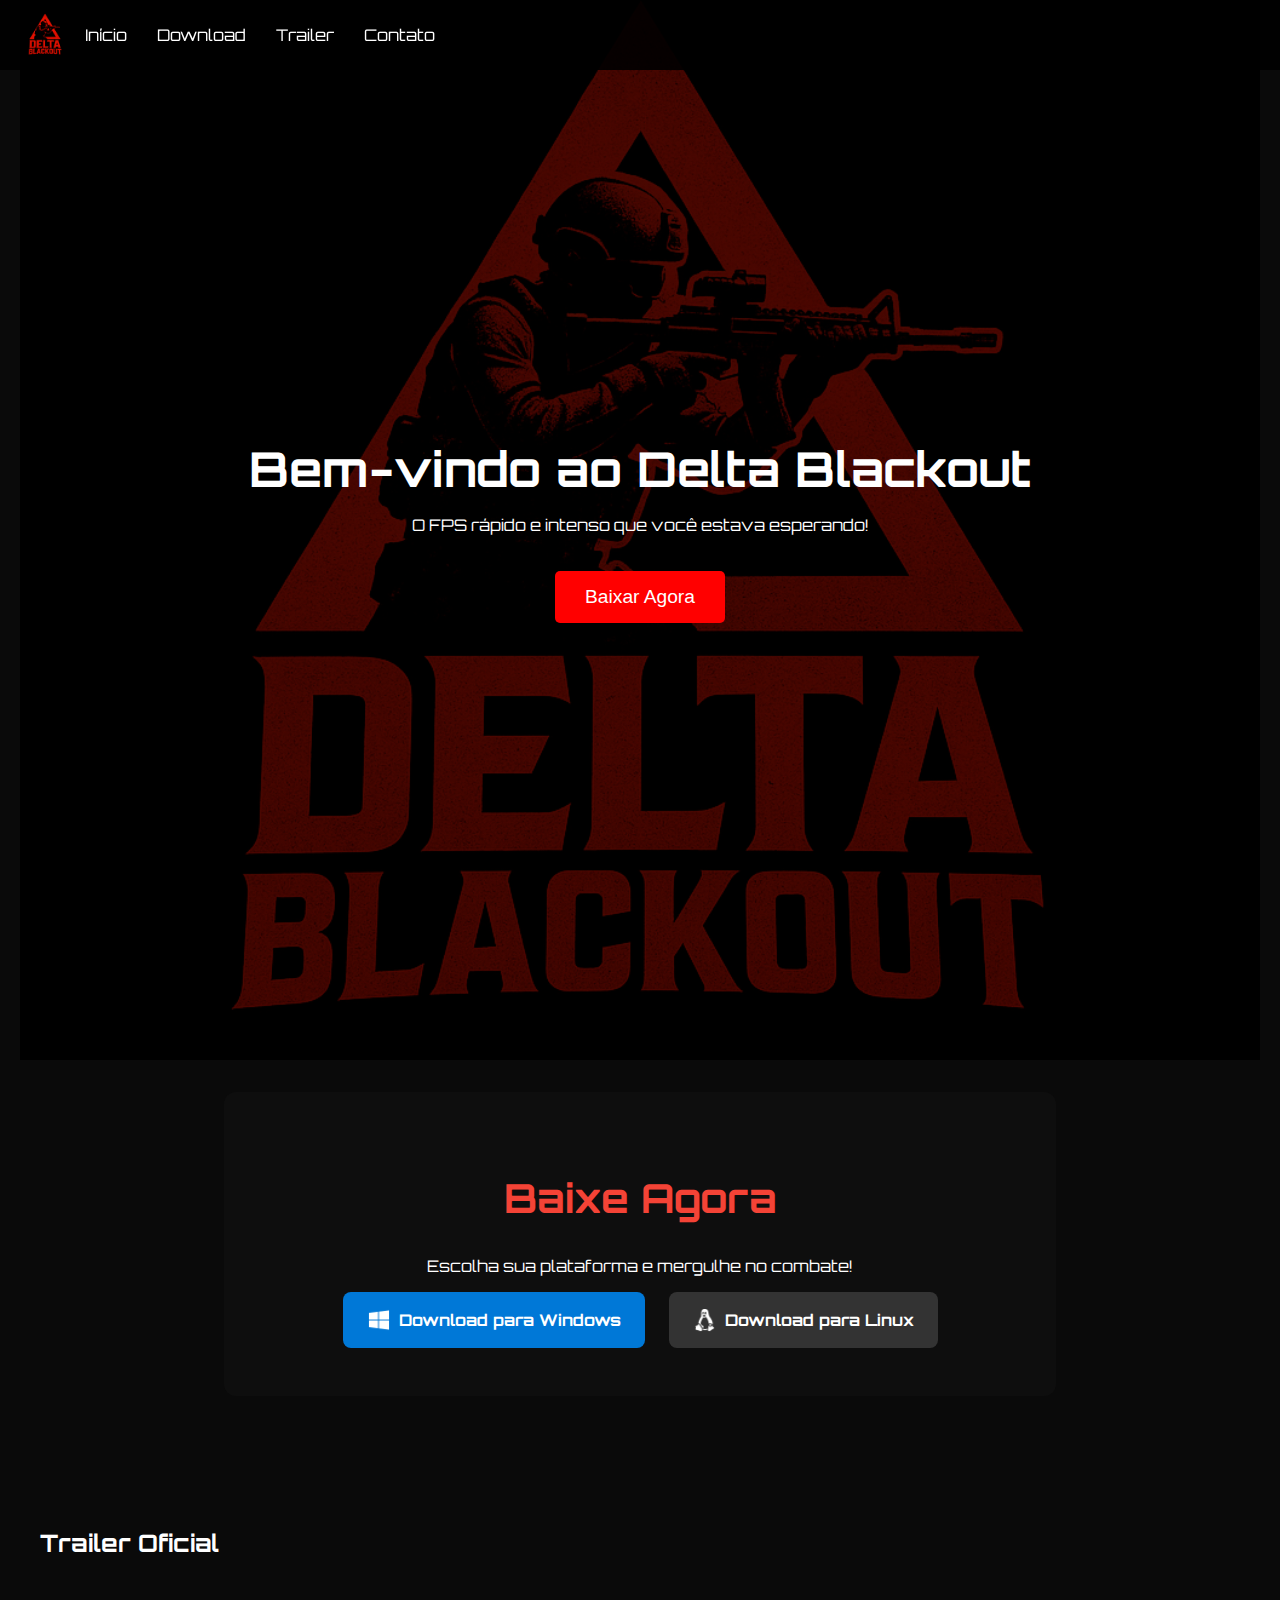
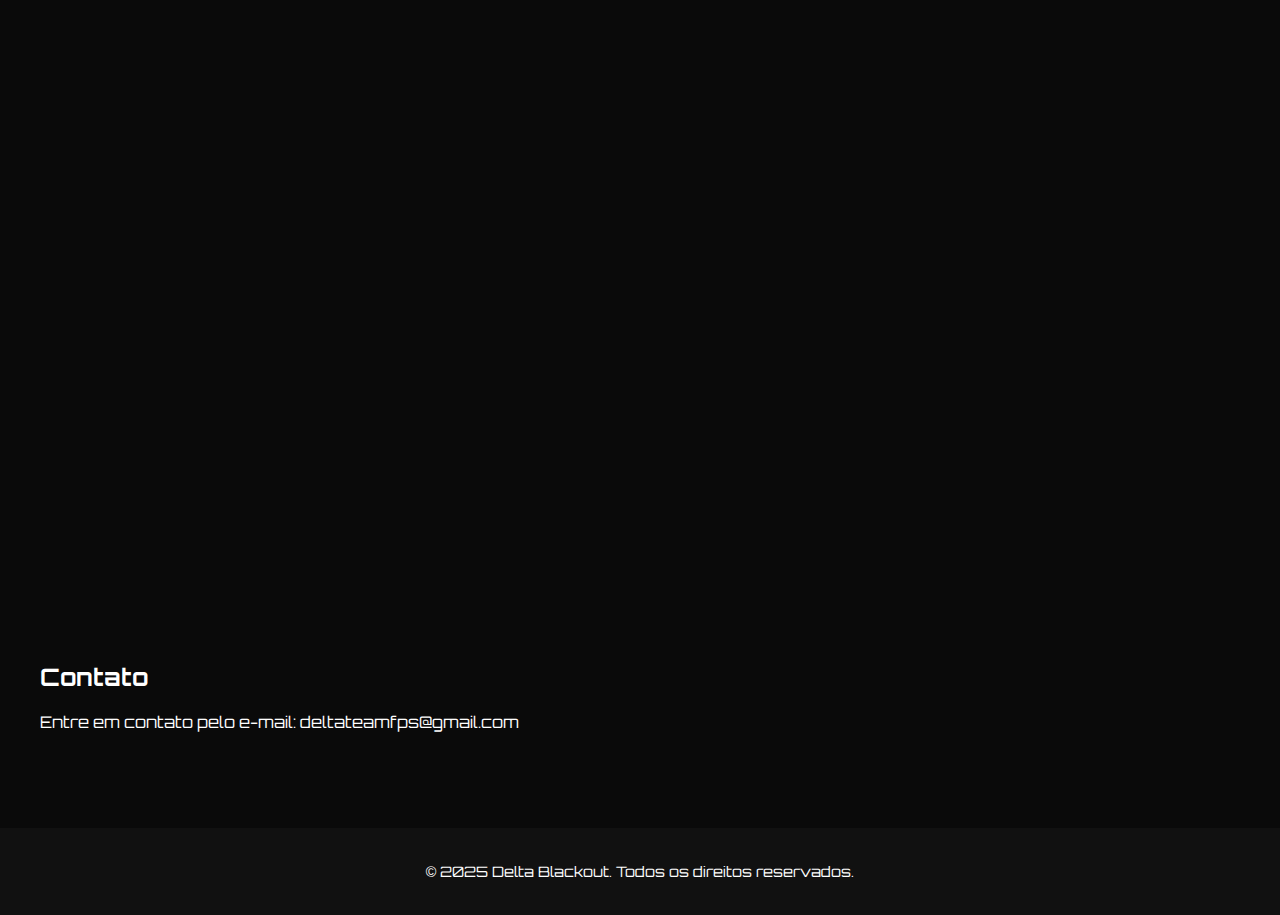
<file: index.html>
<!DOCTYPE html>
<html lang="pt-BR">
<head>
    <meta charset="UTF-8">
    <meta name="viewport" content="width=device-width, initial-scale=1.0">
    <title>Delta Blackout - FPS Oficial</title>
    <link href="https://fonts.googleapis.com/css2?family=Orbitron:wght@500;700&display=swap" rel="stylesheet">
    <link rel="stylesheet" href="style.css">
</head>
<body>
    <header>
        <img src="images/logo.png" alt="Delta Blackout Logo">
        <nav>
            <a href="#home">Início</a>
            <a href="#download">Download</a>
            <a href="#trailer">Trailer</a>
            <a href="#contato">Contato</a>
        </nav>
    </header>

    <section class="hero" id="home">
        <h1>Bem-vindo ao Delta Blackout</h1>
        <p>O FPS rápido e intenso que você estava esperando!</p>
        <button onclick="window.location.href='#download'">Baixar Agora</button>
    </section>

    <section class="download-section" id="download">
        <h2>Baixe Agora</h2>
        <p>Escolha sua plataforma e mergulhe no combate!</p>
        <div class="download-buttons">
            <a href="downloads/DeltaBlackout_Windows.zip" class="btn windows">
                <img src="images/windows-icon.png" alt="Windows">
                Download para Windows
            </a>
            <a href="downloads/DeltaBlackout_Linux.zip" class="btn linux">
                <img src="images/linux-icon.png" alt="Linux">
                Download para Linux
            </a>
        </div>
    </section>

    <section id="trailer">
        <h2>Trailer Oficial</h2>
        <iframe src="https://www.youtube.com/embed/dQw4w9WgXcQ" allowfullscreen></iframe>
    </section>

    <section id="contato">
        <h2>Contato</h2>
        <p>Entre em contato pelo e-mail: deltateamfps@gmail.com</p>
    </section>

    <footer>
        <p>&copy; 2025 Delta Blackout. Todos os direitos reservados.</p>
    </footer>
</body>
</html>
</file>
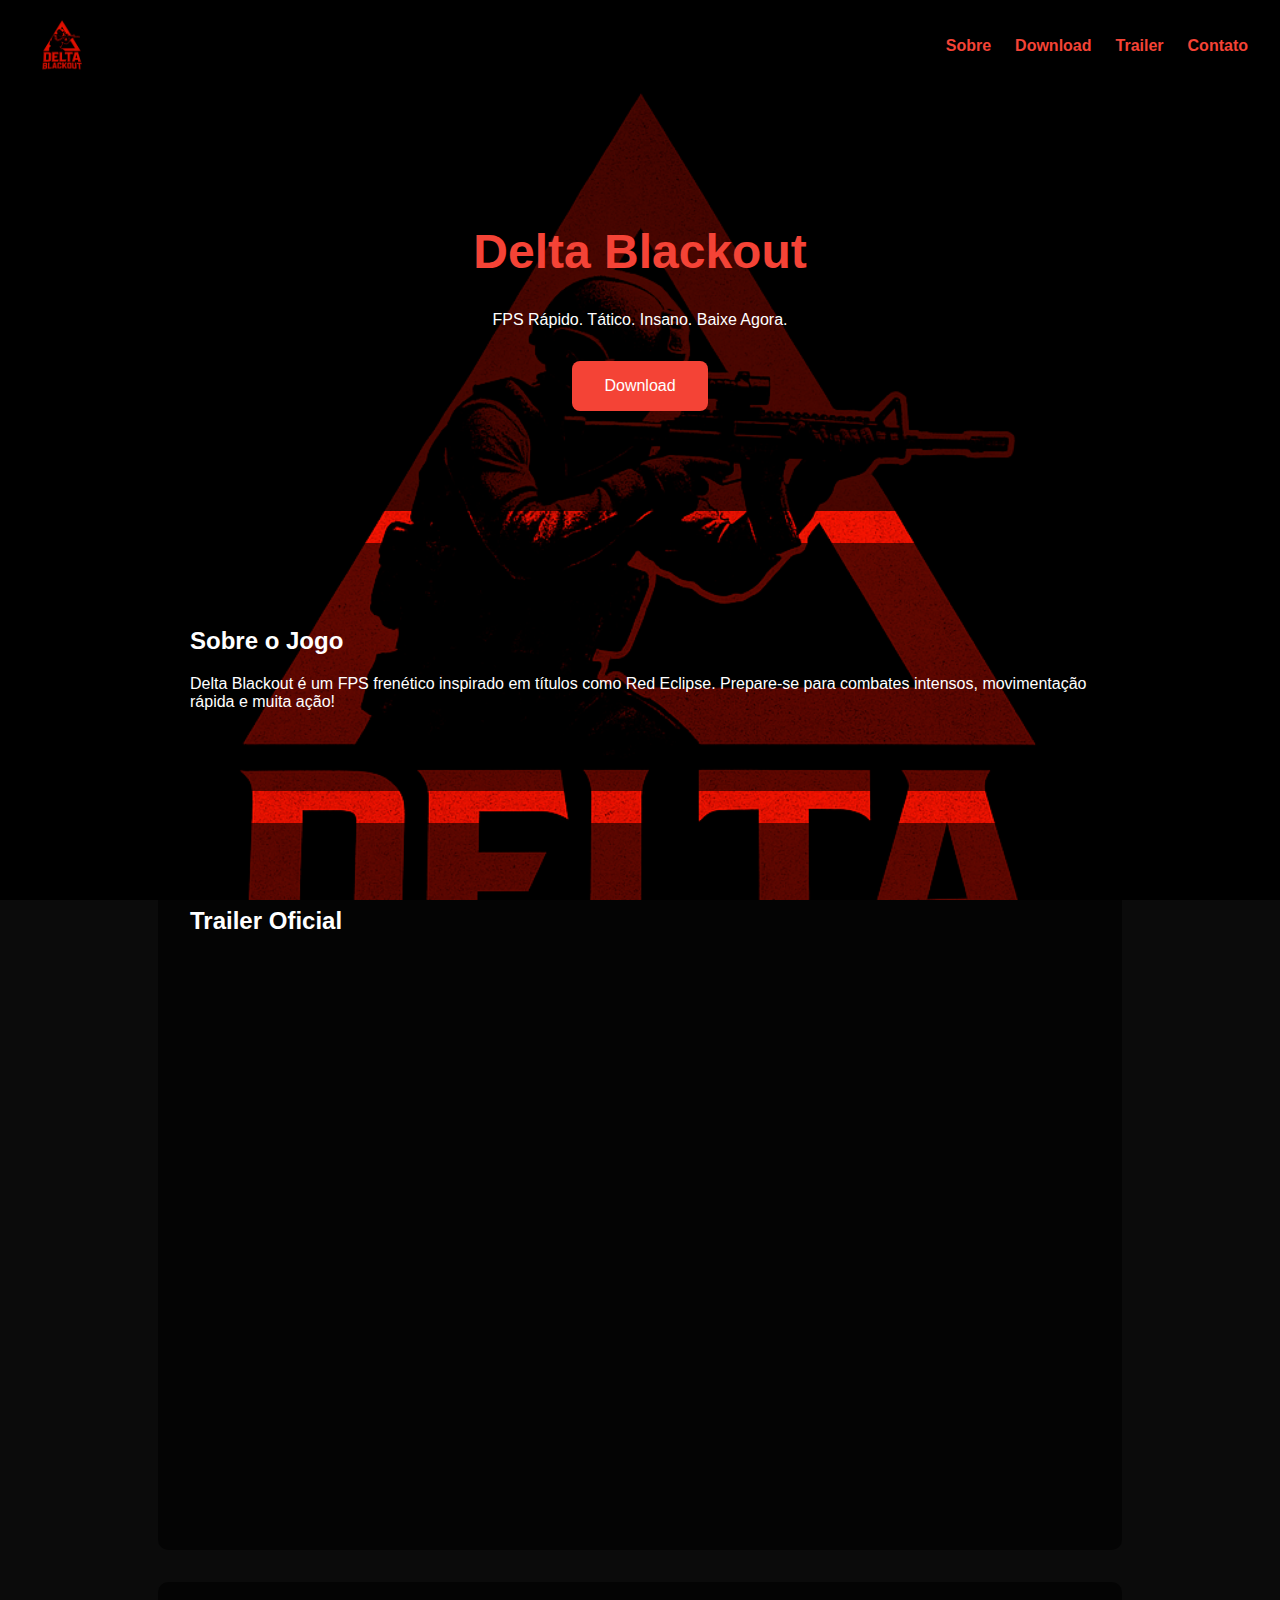
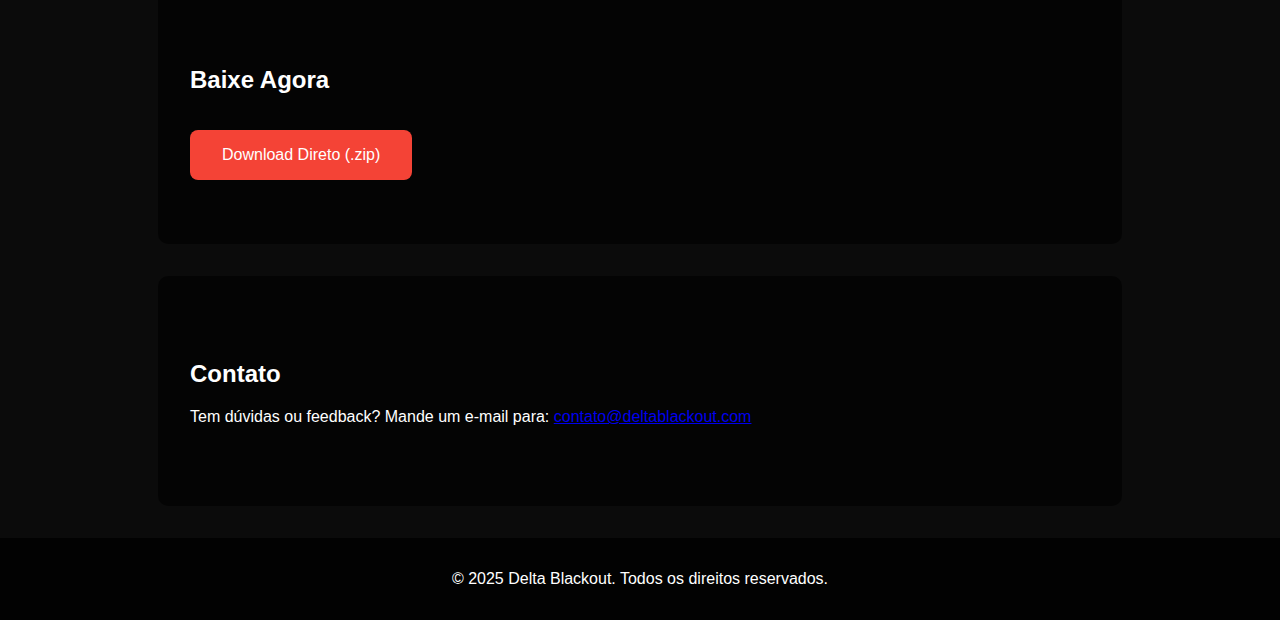
<file: DeltaBlackoutSite/index.html>
<!DOCTYPE html>
<html lang="en">
<head>
    <meta charset="UTF-8">
    <meta name="viewport" content="width=device-width, initial-scale=1.0">
    <title>Delta Blackout - Official Site</title>
    <link rel="stylesheet" href="style.css">
</head>
<body>

    <header>
        <img src="images/logo.png" alt="Delta Blackout Logo" class="logo">
        <nav>
            <ul>
                <li><a href="#about">Sobre</a></li>
                <li><a href="#download">Download</a></li>
                <li><a href="#trailer">Trailer</a></li>
                <li><a href="#contact">Contato</a></li>
            </ul>
        </nav>
    </header>

    <section class="hero">
        <h1>Delta Blackout</h1>
        <p>FPS Rápido. Tático. Insano. Baixe Agora.</p>
        <a href="#download" class="btn">Download</a>
    </section>

    <section id="about">
        <h2>Sobre o Jogo</h2>
        <p>Delta Blackout é um FPS frenético inspirado em títulos como Red Eclipse. Prepare-se para combates intensos, movimentação rápida e muita ação!</p>
    </section>

    <section id="trailer">
        <h2>Trailer Oficial</h2>
        <div class="video-container">
            <iframe width="560" height="315" src="https://www.youtube.com/embed/XXXXXXXXXXX" frameborder="0" allowfullscreen></iframe>
        </div>
    </section>

    <section id="download">
        <h2>Baixe Agora</h2>
        <a href="downloads/DeltaBlackout.zip" class="btn">Download Direto (.zip)</a>
        <!-- OU se for link externo:
        <a href="https://seulink.com" class="btn">Baixar no Itch.io / Steam</a>
        -->
    </section>

    <section id="contact">
        <h2>Contato</h2>
        <p>Tem dúvidas ou feedback? Mande um e-mail para: <a href="mailto:contato@deltablackout.com">contato@deltablackout.com</a></p>
    </section>

    <footer>
        <p>&copy; 2025 Delta Blackout. Todos os direitos reservados.</p>
    </footer>

</body>
</html>
</file>
<file: style.css>
body {
    margin: 0;
    font-family: 'Orbitron', sans-serif;
    background-color: #0a0a0a;
    color: white;
    scroll-behavior: smooth;
}

header {
    position: fixed;
    top: 0;
    width: 100%;
    background: rgba(0, 0, 0, 0.9);
    display: flex;
    align-items: center;
    padding: 10px 20px;
    z-index: 1000;
}

header img {
    height: 50px;
}

.nav-container {
    flex: 1;
    display: flex;
    justify-content: center;
}

nav {
    display: flex;
}

nav a {
    color: white;
    margin: 0 15px;
    text-decoration: none;
    transition: color 0.3s;
}

nav a:hover {
    color: #ff0000;
}

.hero {
    height: 100vh;
    background: linear-gradient(rgba(0,0,0,0.7), rgba(0,0,0,0.7)), url('images/bg.jpg') center/cover no-repeat;
    display: flex;
    flex-direction: column;
    justify-content: center;
    align-items: center;
    text-align: center;
}

.hero h1 {
    font-size: 3em;
    margin: 0;
}

.hero button {
    margin-top: 20px;
    padding: 15px 30px;
    font-size: 1.2em;
    border: none;
    border-radius: 5px;
    background-color: #ff0000;
    color: white;
    cursor: pointer;
    transition: 0.3s;
}

.hero button:hover {
    background-color: #cc0000;
}

section {
    padding: 80px 20px;
    max-width: 1200px;
    margin: auto;
}

.download-section {
    text-align: center;
    padding: 3em 1em;
    background: rgba(15, 15, 15, 0.8);
    border-radius: 12px;
    margin: 2em auto;
    max-width: 800px;
}

.download-section h2 {
    color: #f44336;
    font-size: 2.5em;
}

.download-buttons {
    display: flex;
    justify-content: center;
    gap: 1.5em;
    flex-wrap: wrap;
}

.btn.windows, .btn.linux {
    display: flex;
    align-items: center;
    gap: 0.5em;
    padding: 1em 1.5em;
    border-radius: 8px;
    color: white;
    text-decoration: none;
    font-weight: bold;
    transition: 0.3s;
}

.btn.windows {
    background-color: #0078D7;
}

.btn.linux {
    background-color: #333333;
}

.btn.windows:hover {
    background-color: #005fa3;
}

.btn.linux:hover {
    background-color: #555555;
}

.download-buttons img {
    height: 24px;
    width: 24px;
}

iframe {
    width: 100%;
    height: 500px;
    border: none;
    border-radius: 8px;
}

footer {
    background: #111;
    text-align: center;
    padding: 20px;
    font-size: 0.9em;
}
</file>
<file: DeltaBlackoutSite/style.css>
body {
    margin: 0;
    font-family: 'Arial', sans-serif;
    background-color: #0b0b0b;
    color: #fff;
    background-image: url('images/bg.jpg');
    background-size: cover;
    background-attachment: fixed;
}

header {
    display: flex;
    justify-content: space-between;
    align-items: center;
    padding: 1em 2em;
    background-color: rgba(0, 0, 0, 0.8);
}

.logo {
    height: 60px;
}

nav ul {
    list-style: none;
    display: flex;
    gap: 1.5em;
}

nav a {
    color: #f44336;
    text-decoration: none;
    font-weight: bold;
}

.hero {
    text-align: center;
    padding: 100px 20px;
    background: rgba(0, 0, 0, 0.7);
}

.hero h1 {
    font-size: 3em;
    color: #f44336;
}

.btn {
    display: inline-block;
    margin-top: 1em;
    padding: 1em 2em;
    background-color: #f44336;
    color: #fff;
    text-decoration: none;
    border-radius: 8px;
    transition: 0.3s;
}

.btn:hover {
    background-color: #ff6f61;
}

section {
    padding: 4em 2em;
    max-width: 900px;
    margin: auto;
    background-color: rgba(0, 0, 0, 0.6);
    margin-bottom: 2em;
    border-radius: 10px;
}

.video-container {
    position: relative;
    padding-bottom: 56.25%;
    padding-top: 25px;
    height: 0;
}

.video-container iframe {
    position: absolute;
    top: 0;
    left: 0;
    width: 100%;
    height: 100%;
}

footer {
    text-align: center;
    padding: 1em 0;
    background-color: rgba(0, 0, 0, 0.8);
    margin-top: 2em;
}
</file>
